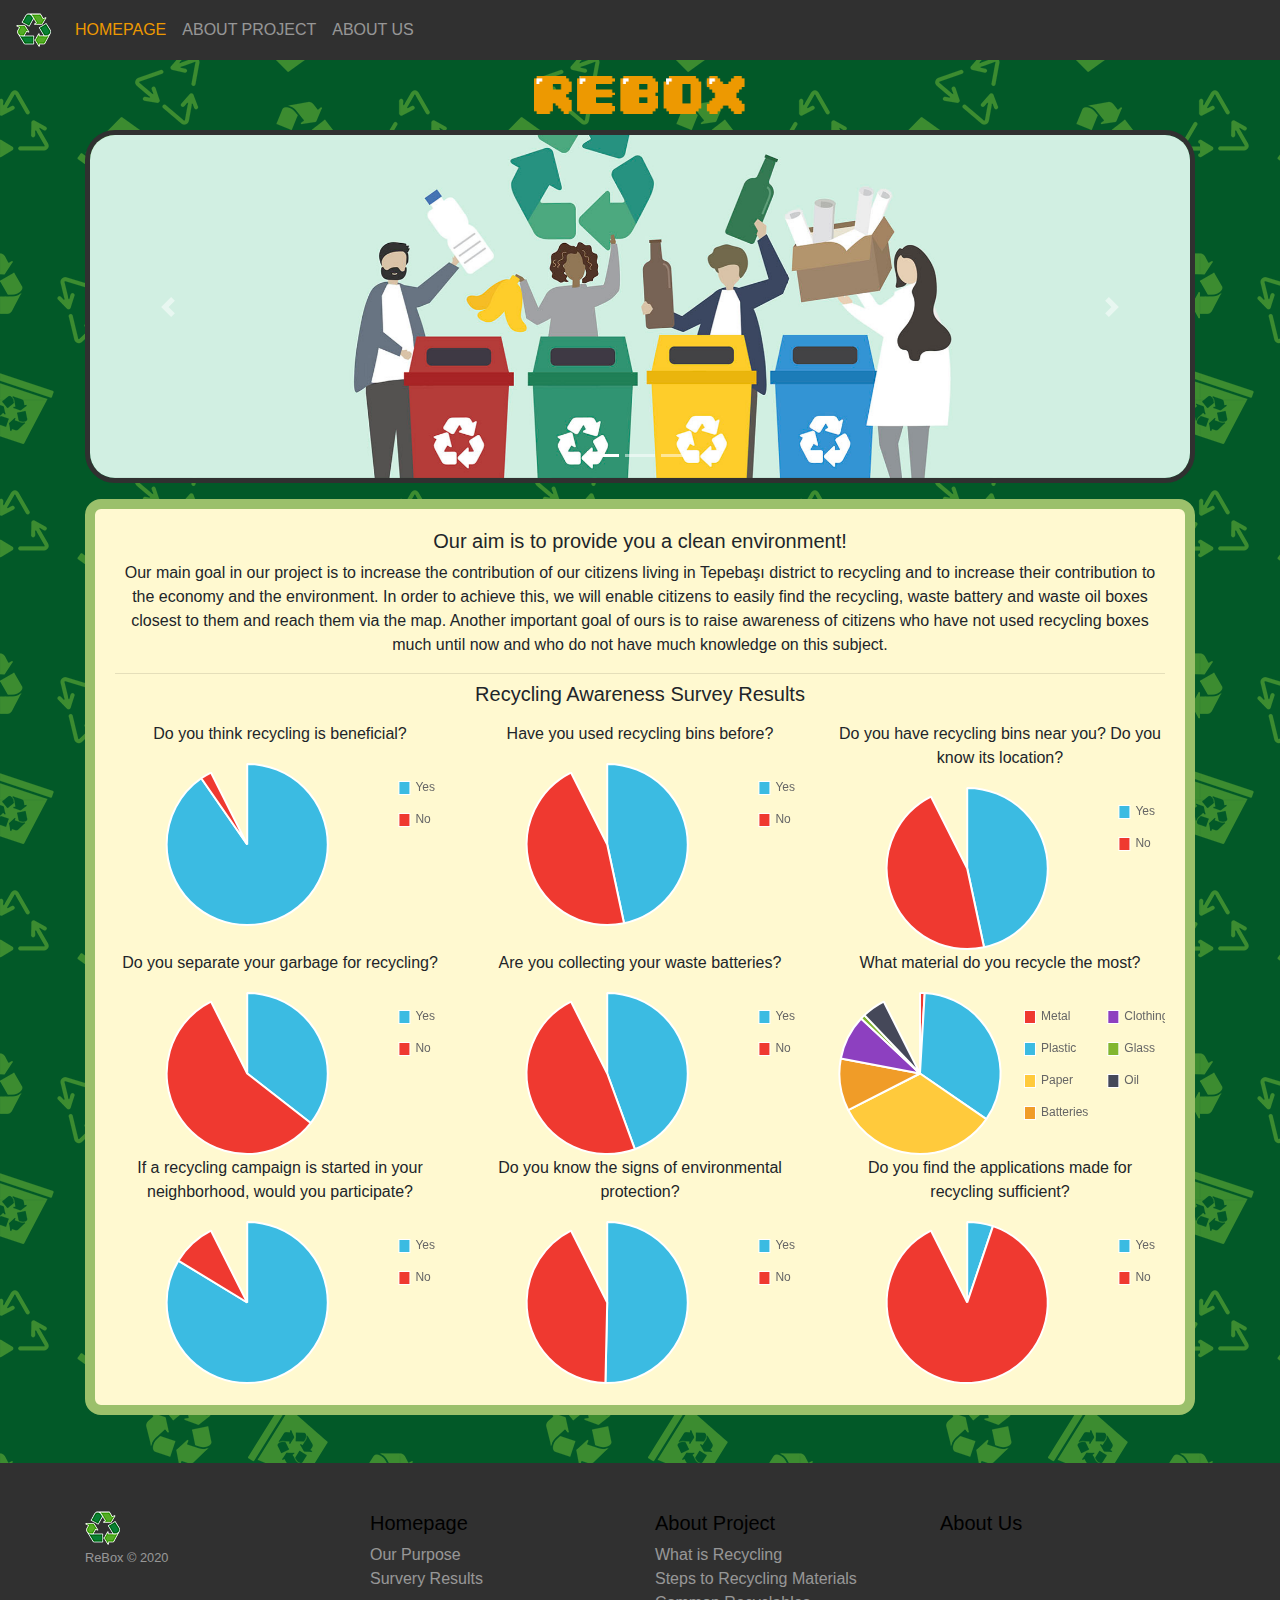
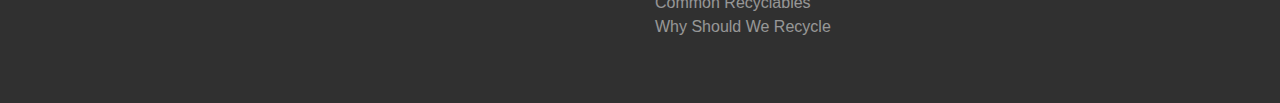
<file: index.html>
<!DOCTYPE html>
<html lang="en">
<head>
  <title>Homepage / ReBox</title>
  <meta charset="utf-8">
  <link rel="icon" href="resources/icon.ico" type="image/x-icon"/>
  <meta name="viewport" content="width=device-width, initial-scale=1">
  <link href="css/bootstrap.css" rel="stylesheet">
  <link href="style.css" rel="stylesheet">

</head>

<body>
 <!-- Navigation -->
 <header>
  <nav class="navbar navbar-expand-md  navbar-dark mb-3" style="float-right">
    <a class="navbar-brand" href="index.html">
      <img src="resources/main.png" alt="main icon">
    </a>
    <button class="navbar-toggler" type="button" data-toggle="collapse" data-target="#navbarCollapse" aria-controls="navbarCollapse" aria-expanded="false" aria-label="Toggle navigation">
      <span class="navbar-toggler-icon"></span>
    </button>
    <div class="collapse navbar-collapse" id="navbarCollapse">
      <ul class="navbar-nav mr-auto mt-lg-0">
        <li class="nav-item active">
          <a class="nav-link" href="index.html">HOMEPAGE<span class="sr-only">(current)</span></a>
        </li>
        <li class="nav-item">
          <a class="nav-link" href="aboutproject.html">ABOUT PROJECT</a>
        </li>
        <li class="nav-item">
          <a class="nav-link" href="aboutus.html">ABOUT US</a>
        </li>
      </ul>
    </div>
  </nav>
</header>
<main class="container mb-5 text-center">
  <img class="img-fluid title mb-3" src="resources/rebox.png" alt="RECYCLE">
  <div id="carousel" class="carousel slide mb-3" data-ride="carousel">
    <ol class="carousel-indicators">
      <li data-target="#carousel" data-slide-to="0" class="active"></li>
      <li data-target="#carousel" data-slide-to="1"></li>
      <li data-target="#carousel" data-slide-to="2"></li>
    </ol>
    <div class="carousel-inner">
      <div class="carousel-item active">
        <img class="d-block w-100" src="resources/index-1.jpg" alt="First slide">
      </div>
      <div class="carousel-item">
        <img class="d-block w-100" src="resources/index-2.jpg" alt="Second slide">
      </div>
      <div class="carousel-item">
        <img class="d-block w-100" src="resources/index-3.jpg" alt="Third slide">
      </div>
    </div>
    <a class="carousel-control-prev" href="#carousel" role="button" data-slide="prev">
      <span class="carousel-control-prev-icon" aria-hidden="true"></span>
      <span class="sr-only">Previous</span>
    </a>
    <a class="carousel-control-next" href="#carousel" role="button" data-slide="next">
      <span class="carousel-control-next-icon" aria-hidden="true"></span>
      <span class="sr-only">Next</span>
    </a>
  </div>
  <div class="container-inner">
    <div class="row row-cols-1 row-cols-sm-1 row-cols-md-1 row-cols-lg-1">
      <div class="col">
        <h5 id="purpose">Our aim is to provide you a clean environment!</h5>
        <p>Our main goal in our project is to increase the contribution of our citizens living in Tepebaşı district to recycling and to increase their contribution to the economy and the environment. In order to achieve this, we will enable citizens to easily find the recycling, waste battery and waste oil boxes closest to them and reach them via the map.

        Another important goal of ours is to raise awareness of citizens who have not used recycling boxes much until now and who do not have much knowledge on this subject.</p>

        <h5 id="survey" class="border-horizontal">Recycling Awareness Survey Results</h5>
        <div class="row row-cols-1 row-cols-sm-1 row-cols-md-2 row-cols-lg-3">
          <div class="col">
            <p>Do you think recycling is beneficial?</p>
            <canvas id="labelChart"></canvas>
          </div>
          <div class="col">
            <p>Have you used recycling bins before?</p>
            <canvas id="labelChart2"></canvas>
          </div>
          <div class="col">
            <p>Do you have recycling bins near you? Do you know its location?</p>
            <canvas id="labelChart3"></canvas>
          </div>
          <div class="col">
            <p>Do you separate your garbage for recycling?</p>
            <canvas id="labelChart4"></canvas>
          </div>
          <div class="col">
            <p>Are you collecting your waste batteries?</p>
            <canvas id="labelChart5"></canvas>
          </div>
          <div class="col">
            <p>What material do you recycle the most?</p>
            <canvas id="labelChart6"></canvas>
          </div>
          <div class="col">
            <p>If a recycling campaign is started in your neighborhood, would you participate?</p>
            <canvas id="labelChart7"></canvas>
          </div>
          <div class="col">
            <p>Do you know the signs of environmental protection?</p>
            <canvas id="labelChart8"></canvas>
          </div>
          <div class="col">
            <p>Do you find the applications made for recycling sufficient?</p>
            <canvas id="labelChart9"></canvas>
          </div>
        </div>
      </div>
    </div>
  </main>
  <footer class="container-fluid py-5">
    <div class="container">
      <div class="row row-cols-1 row-cols-sm-1 row-cols-md-4 row-cols-lg-4">
        <div class="col">
          <img class="img-fluid" src="resources/main.png" alt="main icon"><br>
          <small>ReBox © 2020</small>
        </div>
        <div class="col">
          <a class="footer-heading" href="index.html"><h5>Homepage</h5></a>
          <ul class="list-unstyled text-small">
            <li><a href="#purpose">Our Purpose</a></li>
            <li><a href="#survey">Survery Results</a></li>
          </ul>
        </div>
        <div class="col">
          <a class="footer-heading" href="aboutproject.html"><h5>About Project</h5></a>
          <ul class="list-unstyled text-small">
            <li><a href="aboutproject.html#arc1">What is Recycling</a></li>
            <li><a href="aboutproject.html#arc2">Steps to Recycling Materials</a></li>
            <li><a href="aboutproject.html#arc3">Common Recyclables</a></li>
            <li><a href="aboutproject.html#arc4">Why Should We Recycle</a></li>
          </ul>
        </div>
        <div class="col">
          <a class="footer-heading" href="aboutus.html"><h5>About Us</h5></a>

        </div>
      </div>
    </div>
  </footer>
  <script src="https://ajax.googleapis.com/ajax/libs/jquery/1.12.4/jquery.min.js"></script>
  <script src="js/bootstrap.js"></script>
  <script src="js/mdb.min.js"></script>
  <script src="js/graphs.js"></script>
</body>
</html>
</file>
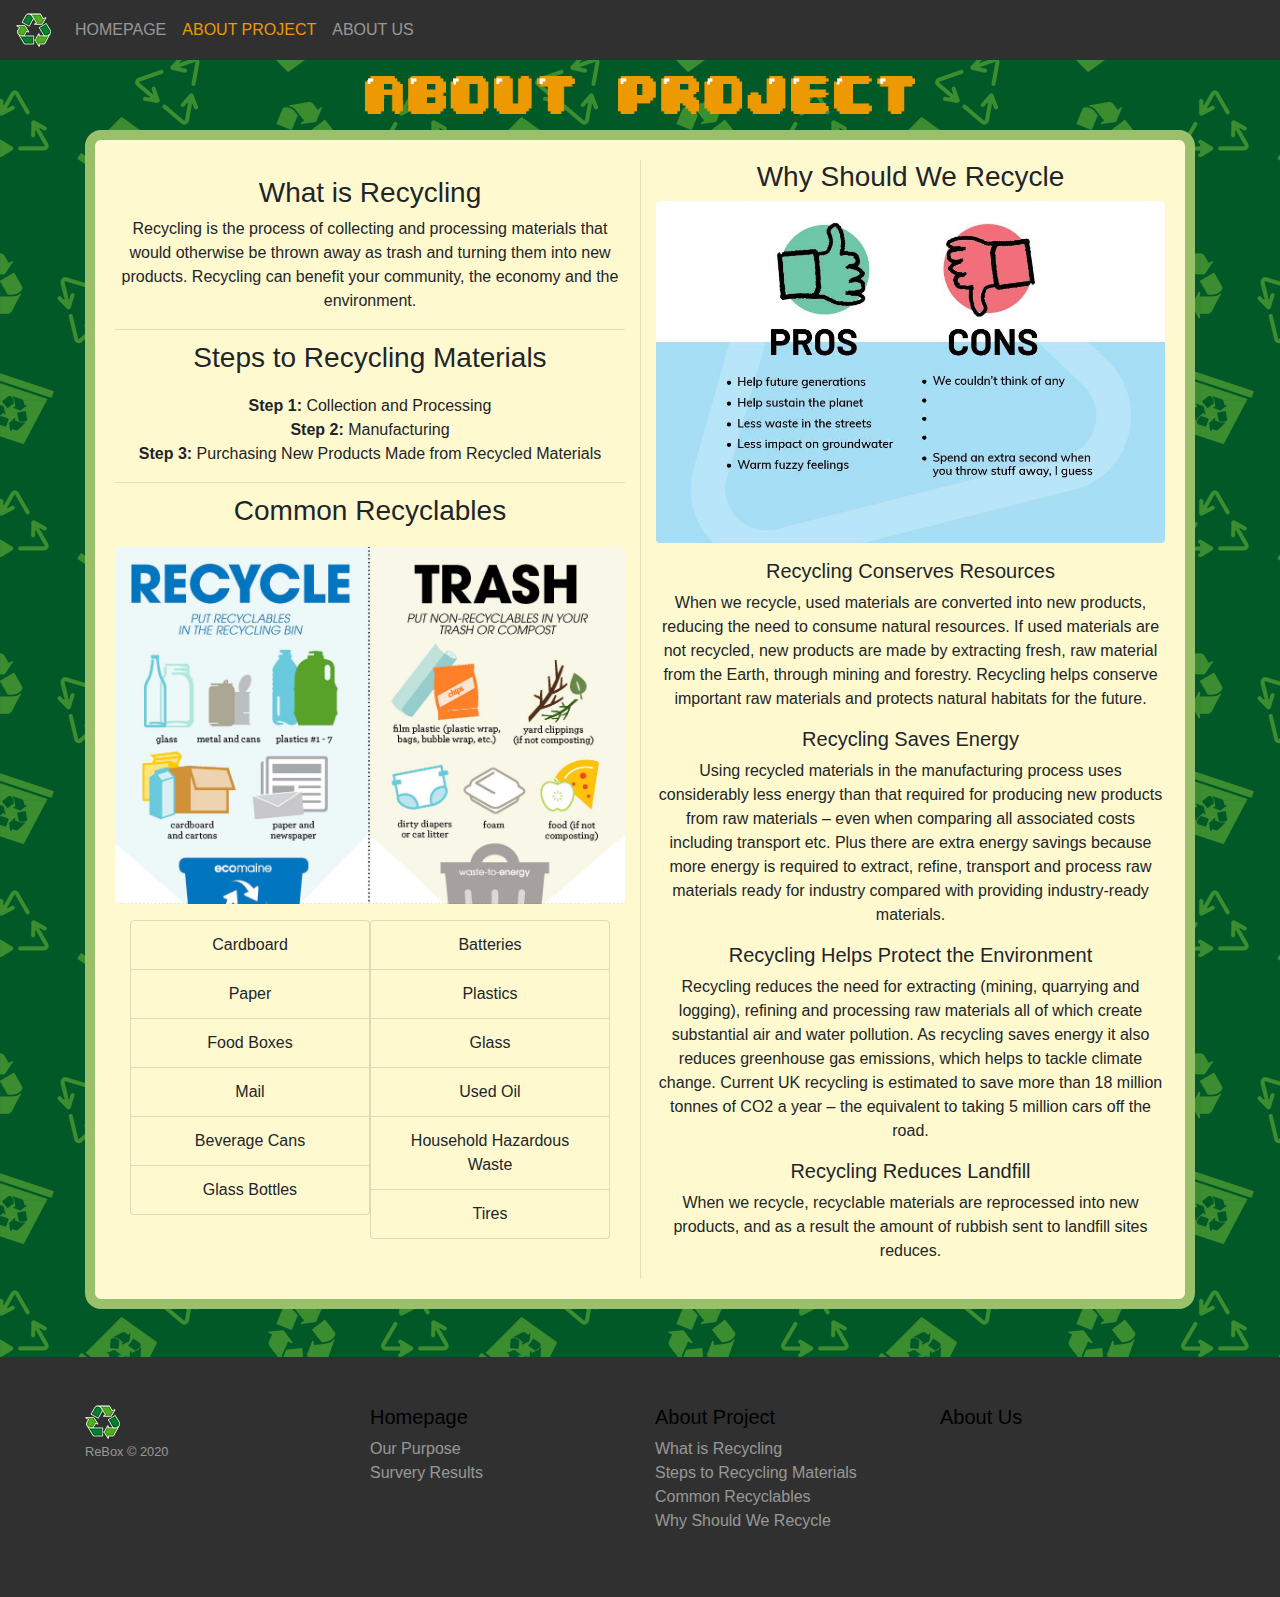
<file: aboutproject.html>
<!DOCTYPE html>
<html lang="en">
<head>
	<title>About Project / ReBox</title>
	<meta charset="utf-8">
	<link rel="icon" href="resources/icon.ico" type="image/x-icon"/>
	<meta name="viewport" content="width=device-width, initial-scale=1">
	<link href="css/bootstrap.css" rel="stylesheet">
	<link href="style.css" rel="stylesheet">
	<style>
		.list-group-item{
			background-color:transparent;
		}
		
		.pad_right{
			padding-right:0px;
		}
		.pad_left{
			padding-left:0px;
		}
	</style>
</head>

<body>
	<!-- Navigation -->
	<header>
		<nav class="navbar navbar-expand-md navbar-dark mb-3">
			<a class="navbar-brand" href="index.html">
				<img src="resources/main.png" alt="main icon">
			</a>
			<button class="navbar-toggler" type="button" data-toggle="collapse" data-target="#navbarCollapse" aria-controls="navbarCollapse" aria-expanded="false" aria-label="Toggle navigation">
				<span class="navbar-toggler-icon"></span>
			</button>
			<div class="collapse navbar-collapse" id="navbarCollapse">
				<ul class="navbar-nav mr-auto mt-lg-0">
					<li class="nav-item">
						<a class="nav-link" href="index.html">HOMEPAGE</a>
					</li>
					<li class="nav-item active">
						<a class="nav-link" href="aboutproject.html">ABOUT PROJECT<span class="sr-only">(current)</span></a>
					</li>
					<li class="nav-item">
						<a class="nav-link" href="aboutus.html">ABOUT US</a>
					</li></ul>
				</div>
			</nav>
		</header>
		<main class="container mb-5 text-center">
			<img class="img-fluid title mb-3" src="resources/about-project.png" alt="ABOUT PROJECT">
			<div class="container-inner">
				<div class="row row-cols-1 row-cols-sm-1 row-cols-md-2 row-cols-lg-2">
					<article class="col my-3">
						<h3 id="arc1">What is Recycling</h3>
						<p>Recycling is the process of collecting and processing materials that would otherwise be thrown away as trash and turning them into new products. Recycling can benefit your community, the economy and the environment.</p>
						<h3 id="arc2" class="border-horizontal">Steps to Recycling Materials</h3>
						<ul class="list-unstyled">
							<li><b>Step 1:</b> Collection and Processing</li>
							<li><b>Step 2:</b> Manufacturing</li>
							<li><b>Step 3:</b> Purchasing New Products Made from Recycled Materials</li>
						</ul>
						<h3 id="arc3" class="border-horizontal">Common Recyclables</h3>
						<img class="rounded img-fluid mb-3" src="resources/blog-2.jpg">
						<div class="container-fluid mb-3">
							<div class="row">
								<div class="col pad_right">
									<ul class="list-group">
										<li class="list-group-item">Cardboard</li>
										<li class="list-group-item">Paper</li>
										<li class="list-group-item">Food Boxes</li>
										<li class="list-group-item ">Mail</li>
										<li class="list-group-item">Beverage Cans</li>
										<li class="list-group-item">Glass Bottles</li>
									</ul>
								</div>
								<div class="col pad_left">
									<ul class="list-group">
										<li class="list-group-item">Batteries</li>
										<li class="list-group-item">Plastics</li>
										<li class="list-group-item">Glass</li>
										<li class="list-group-item">Used Oil</li>
										<li class="list-group-item">Household Hazardous Waste</li>
										<li class="list-group-item">Tires</li>
									</ul>
								</div>
							</div>
						</div>
					</article>
					<article class="col border-vertical">
						<h3 id="arc4" class="border-vertical">Why Should We Recycle</h3>
						<img class="rounded img-fluid mb-3" src="resources/blog-1.jpg">
						<h5>Recycling Conserves Resources</h5>
						<p>When we recycle, used materials are converted into new products, reducing the need to consume natural resources. If used materials are not recycled, new products are made by extracting fresh, raw material from the Earth, through mining and forestry. Recycling helps conserve important raw materials and protects natural habitats for the future.</p>
						<h5>Recycling Saves Energy</h5>
						<p>Using recycled materials in the manufacturing process uses considerably less energy than that required for producing new products from raw materials – even when comparing all associated costs including transport etc. Plus there are extra energy savings because more energy is required to extract, refine, transport and process raw materials ready for industry compared with providing industry-ready materials.</p>
						<h5>Recycling Helps Protect the Environment</h5>
						<p>Recycling reduces the need for extracting (mining, quarrying and logging), refining and processing raw materials all of which create substantial air and water pollution. As recycling saves energy it also reduces greenhouse gas emissions, which helps to tackle climate change. Current UK recycling is estimated to save more than 18 million tonnes of CO2 a year – the equivalent to taking 5 million cars off the road.</p>
						<h5>Recycling Reduces Landfill</h5>
						<p>When we recycle, recyclable materials are reprocessed into new products, and as a result the amount of rubbish sent to landfill sites reduces.</p>
					</article>
				</div>
			</div>
		</main>
		<footer class="container-fluid py-5">
			<div class="container">
				<div class="row row-cols-1 row-cols-sm-1 row-cols-md-4 row-cols-lg-4">
					<div class="col">
						<img class="img-fluid" src="resources/main.png" alt="main icon"><br>
						<small>ReBox © 2020</small>
					</div>
					<div class="col">
						<a class="footer-heading" href="index.html"><h5>Homepage</h5></a>
						<ul class="list-unstyled text-small">
							<li><a href="index.html#purpose">Our Purpose</a></li>
							<li><a href="index.html#survey">Survery Results</a></li>
						</ul>
					</div>
					<div class="col">
						<a class="footer-heading" href="aboutproject.html"><h5>About Project</h5></a>
						<ul class="list-unstyled text-small">
							<li><a href="#arc1">What is Recycling</a></li>
							<li><a href="#arc2">Steps to Recycling Materials</a></li>
							<li><a href="#arc3">Common Recyclables</a></li>
							<li><a href="#arc4">Why Should We Recycle</a></li>
						</ul>
					</div>
					<div class="col">
						<a class="footer-heading" href="aboutus.html"><h5>About Us</h5></a>

					</div>
				</div>
			</div>
		</footer>
		<script src="https://ajax.googleapis.com/ajax/libs/jquery/3.5.1/jquery.min.js"></script>

		<script src="js/bootstrap.js"></script>
	</body>
	</html>
</file>
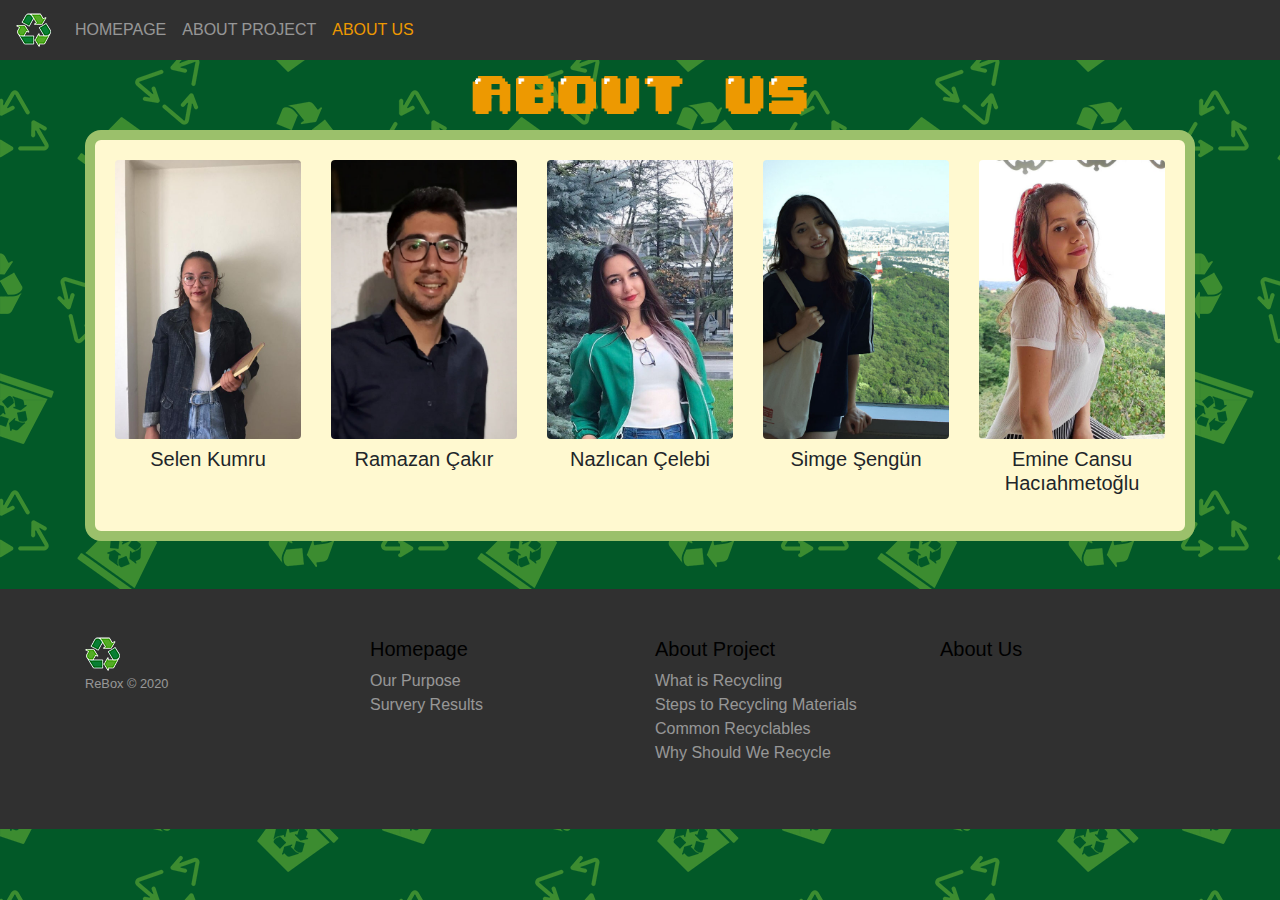
<file: aboutus.html>
<!DOCTYPE html>
<html lang="en">
<head>
	<title>About Us / ReBox</title>
	<meta charset="utf-8">
	<link rel="icon" href="resources/icon.ico" type="image/x-icon"/>
	<meta name="viewport" content="width=device-width, initial-scale=1">
	<link href="css/bootstrap.css" rel="stylesheet"> 
	<link href="style.css" rel="stylesheet">

	<style>
		.profile {
			transition: .5s ease;
		}

		.overlay {
			transition: .3s ease;
			opacity: 0;
			position: absolute;
			top: 65%;
			left: 50%;
			transform: translate(-50%, -50%);
			-ms-transform: translate(-50%, -50%);
		}

		.image:hover .profile {
			opacity: 0.5;
		}

		.image:hover .overlay {
			opacity: 1;
		}
	</style>
</head>

<body>
	<!-- Navigation -->
	<header>
		<nav class="navbar navbar-expand-md  navbar-dark mb-3">
			<a class="navbar-brand" href="index.html">
				<img src="resources/main.png" alt="main icon">
			</a>
			<button class="navbar-toggler" type="button" data-toggle="collapse" data-target="#navbarCollapse" aria-controls="navbarCollapse" aria-expanded="false" aria-label="Toggle navigation">
				<span class="navbar-toggler-icon"></span>
			</button>
			<div class="collapse navbar-collapse" id="navbarCollapse">
				<ul class="navbar-nav mr-auto mt-lg-0">
					<li class="nav-item">
						<a class="nav-link" href="index.html">HOMEPAGE</a>
					</li>
					<li class="nav-item">
						<a class="nav-link" href="aboutproject.html">ABOUT PROJECT</a>
					</li>
					<li class="nav-item active">
						<a class="nav-link" href="aboutus.html">ABOUT US<span class="sr-only">(current)</span></a>
					</li>
				</ul>
			</div>
		</nav>
	</header>
	<main class="container mb-5 text-center">
		<img class="img-fluid title mb-3" src="resources/about-us.png" alt="ABOUT US">
		<div class="container-inner">
			<div class="row row-cols-1 row-cols-sm-1 row-cols-md-3 row-cols-lg-5">
				<div class="col mb-2">
					<div class="image mb-2">
						<img class=" img-fluid rounded profile" src="resources/us-selen.jpeg" alt="pic of Selen Kumru">
						<div class="overlay">
							<a href="mailto:selenkumru@eskisehir.edu.tr" target="_top"><img class="img-fluid" src="resources/email.png"></a>
						</div>
					</div>
					<h5>Selen Kumru</h5>
				</div>
				<div class="col mb-2">
					<div class="image mb-2">
						<img class="img-fluid rounded profile" src="resources/us-ramazan.jpg" alt="pic of Ramazan Çakır">
						<div class="overlay">
							<a href="mailto:ramazancakir@eskisehir.edu.tr" target="_top"><img class="img-fluid" src="resources/email.png"></a>
						</div>
					</div>
					<h5>Ramazan Çakır</h5>
				</div>
				<div class="col mb-2">
					<div class="image mb-2">
						<img class="img-fluid rounded profile" src="resources/us-nazlıcan.jpg" alt="pic of Nazlıcan Çelebi">
						<div class="overlay">
							<a href="mailto:nazlicancelebi@eskisehir.edu.tr" target="_top"><img class="img-fluid" src="resources/email.png"></a>
						</div>
					</div>
					<h5>Nazlıcan Çelebi</h5>
				</div>
				<div class="col mb-2">
					<div class="image mb-2">
						<img class="img-fluid rounded profile" src="resources/us-simge.jpeg" alt="pic of Simge Şengün">
						<div class="overlay">
							<a href="mailto:simgesengun@eskisehir.edu.tr" target="_top"><img class="img-fluid" src="resources/email.png"></a>
						</div>
					</div>
					<h5>Simge Şengün</h5>
				</div>
				<div class="col mb-2">
					<div class="image mb-2">
						<img class="img-fluid rounded profile" src="resources/us-cansu.jpg" alt="pic of Emine Cansu Hacıahmetoğlu">
						<div class="overlay">
							<a href="mailto:e_c_h@eskisehir.edu.tr" target="_top"><img class="img-fluid" src="resources/email.png"></a>
						</div>
					</div>
					<h5>Emine Cansu Hacıahmetoğlu</h5>
				</div>

			</div>
		</div>
	</main>
	<footer class="container-fluid py-5">
		<div class="container">
			<div class="row row-cols-1 row-cols-sm-1 row-cols-md-4 row-cols-lg-4">
				<div class="col">
					<img class="img-fluid" src="resources/main.png" alt="main icon"><br>
					<small>ReBox © 2020</small>
				</div>
				<div class="col">
					<a class="footer-heading" href="index.html"><h5>Homepage</h5></a>
					<ul class="list-unstyled text-small">
						<li><a href="index.html#purpose">Our Purpose</a></li>
						<li><a href="index.html#survey">Survery Results</a></li>
					</ul>
				</div>
				<div class="col">
					<a class="footer-heading" href="aboutproject.html"><h5>About Project</h5></a>
					<ul class="list-unstyled text-small">
						<li><a href="aboutproject.html#arc1">What is Recycling</a></li>
						<li><a href="aboutproject.html#arc2">Steps to Recycling Materials</a></li>
						<li><a href="aboutproject.html#arc3">Common Recyclables</a></li>
						<li><a href="aboutproject.html#arc4">Why Should We Recycle</a></li>
					</ul>
				</div>
				<div class="col">
					<a class="footer-heading" href="aboutus.html"><h5>About Us</h5></a>

				</div>
			</div>
		</div>
	</footer>
	<script src="https://ajax.googleapis.com/ajax/libs/jquery/3.5.1/jquery.min.js"></script>

	<script src="js/bootstrap.js"></script>
</body>
</html>
</file>
<file: style.css>
body{
	background-repeat: repeat;
	background-image:url('resources/background-2.png');

}
.container-inner{
	background-color: #fff9d0;
	padding: 20px;
	border-radius: 1rem;
	border: 10px solid;
	border-color: #9bc06b;
}
.navbar,footer{
	background-color: #303030;
	
}
footer li>a, footer small {
	color:rgba(255, 255, 255, 0.5);
}
footer li>a:hover{
	color:rgba(255, 255, 255, 0.7);
}
.navbar-dark .navbar-nav .show > .nav-link,
.navbar-dark .navbar-nav .active > .nav-link,
.navbar-dark .navbar-nav .nav-link.show,
.navbar-dark .navbar-nav .nav-link.active{
	color: #ed9901;
}
.carousel, .slide,
.carousel .carousel-inner,
.carousel .carousel-control {
	border-radius: 24px;
	overflow: hidden;
}
.carousel .carousel-inner{
	border-radius:30px;
	border:5px solid #303030;
}
.title{
	max-width: 550px; 
	width:100%;
}
a.footer-heading{
	color:black;
}

.border-horizontal{
	border-top:solid 1px rgba(0, 0, 0, 0.1);
	line-height:2em;
}
@media (max-width: 768px) {
	h3.border-vertical{
		border-top:solid 1px rgba(0, 0, 0, 0.1);
		line-height:2em;
	}
}
@media (min-width: 768px) {
	article.border-vertical{
		border-left:solid 1px rgba(0, 0, 0, 0.1);
	}
}
</file>
